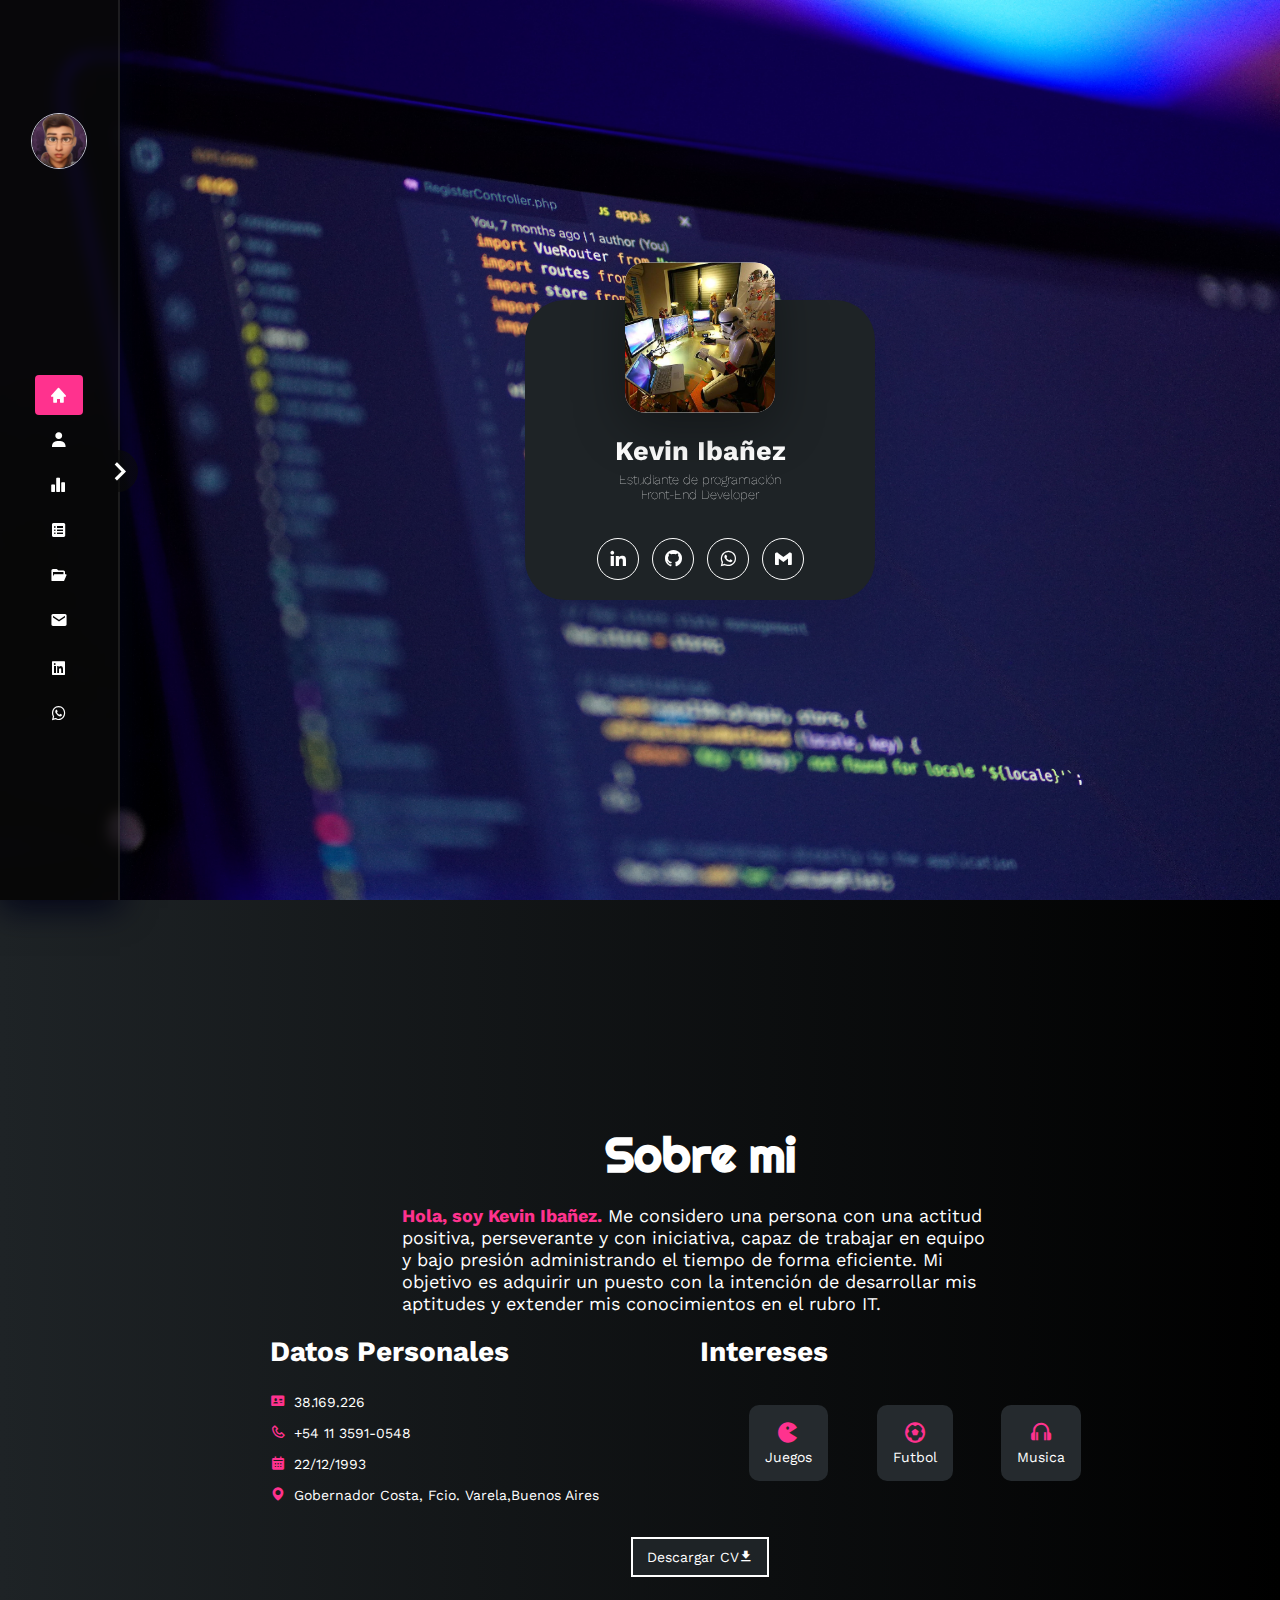
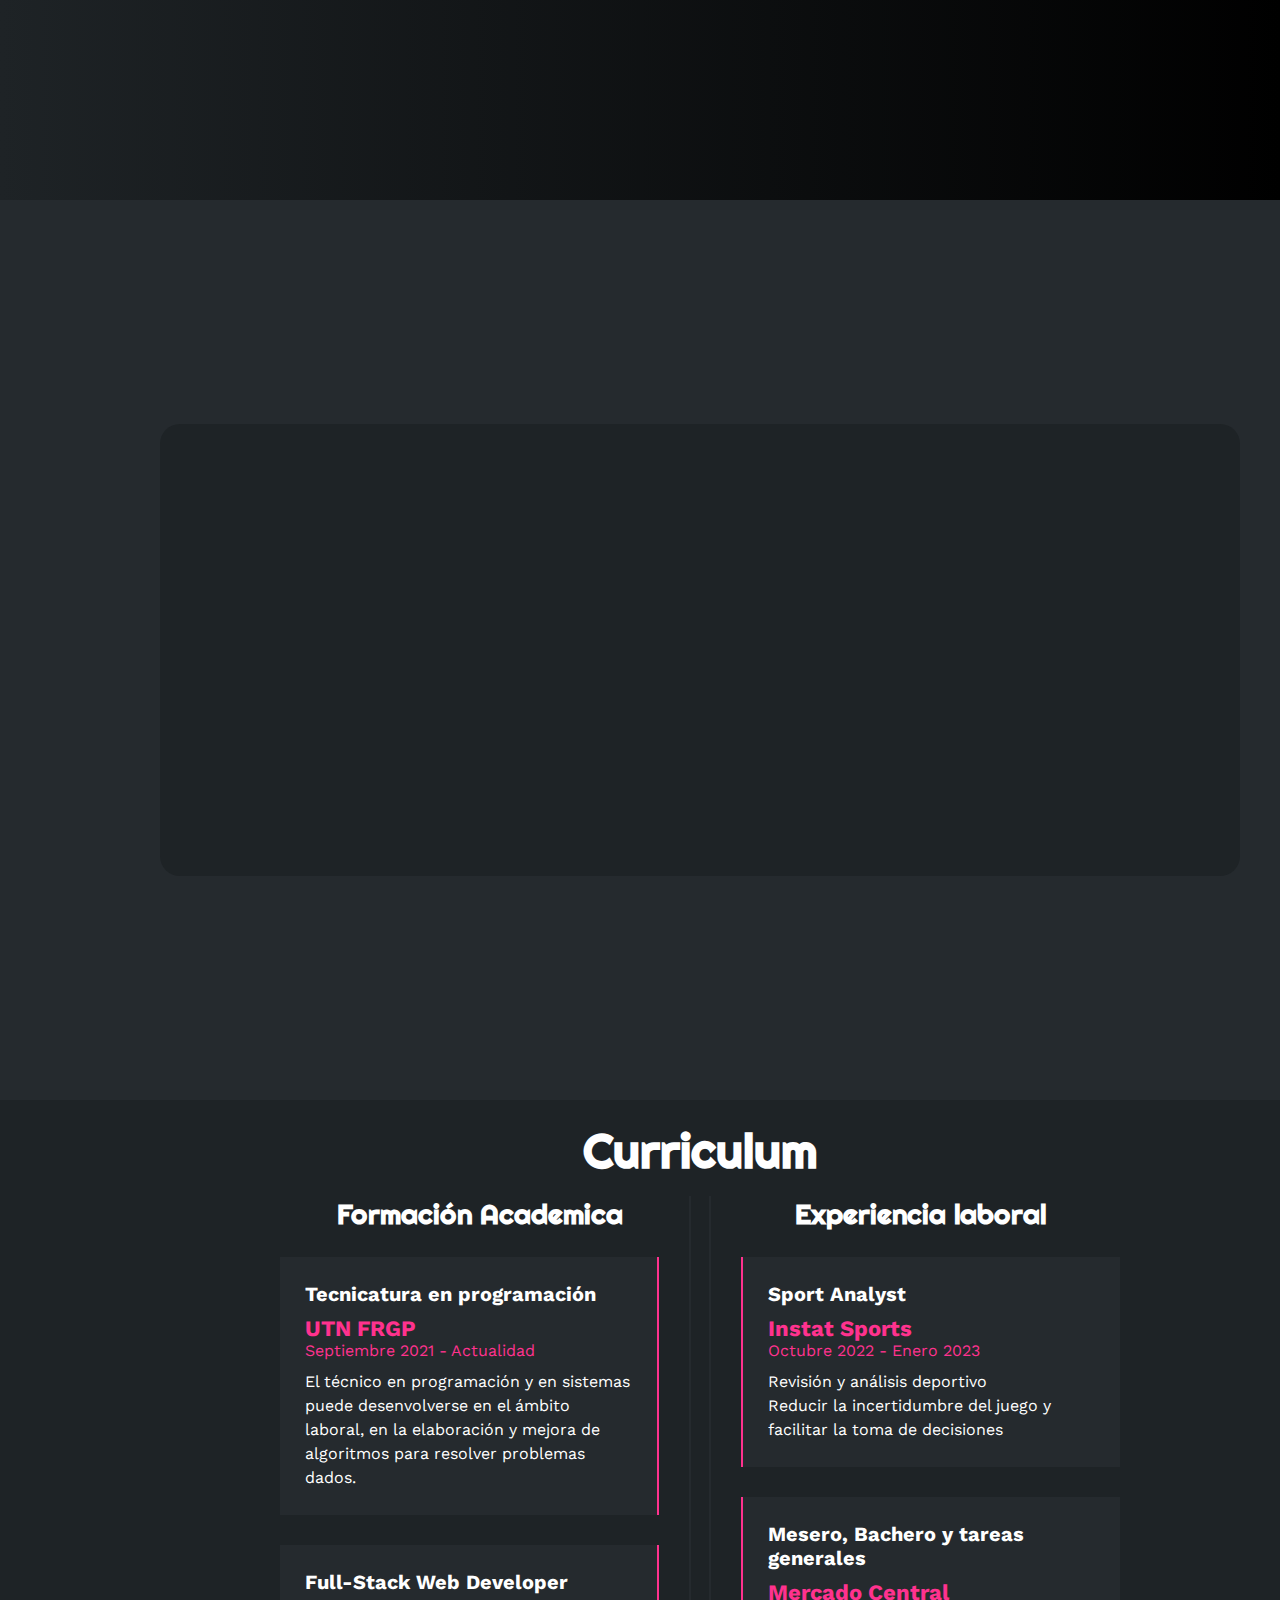
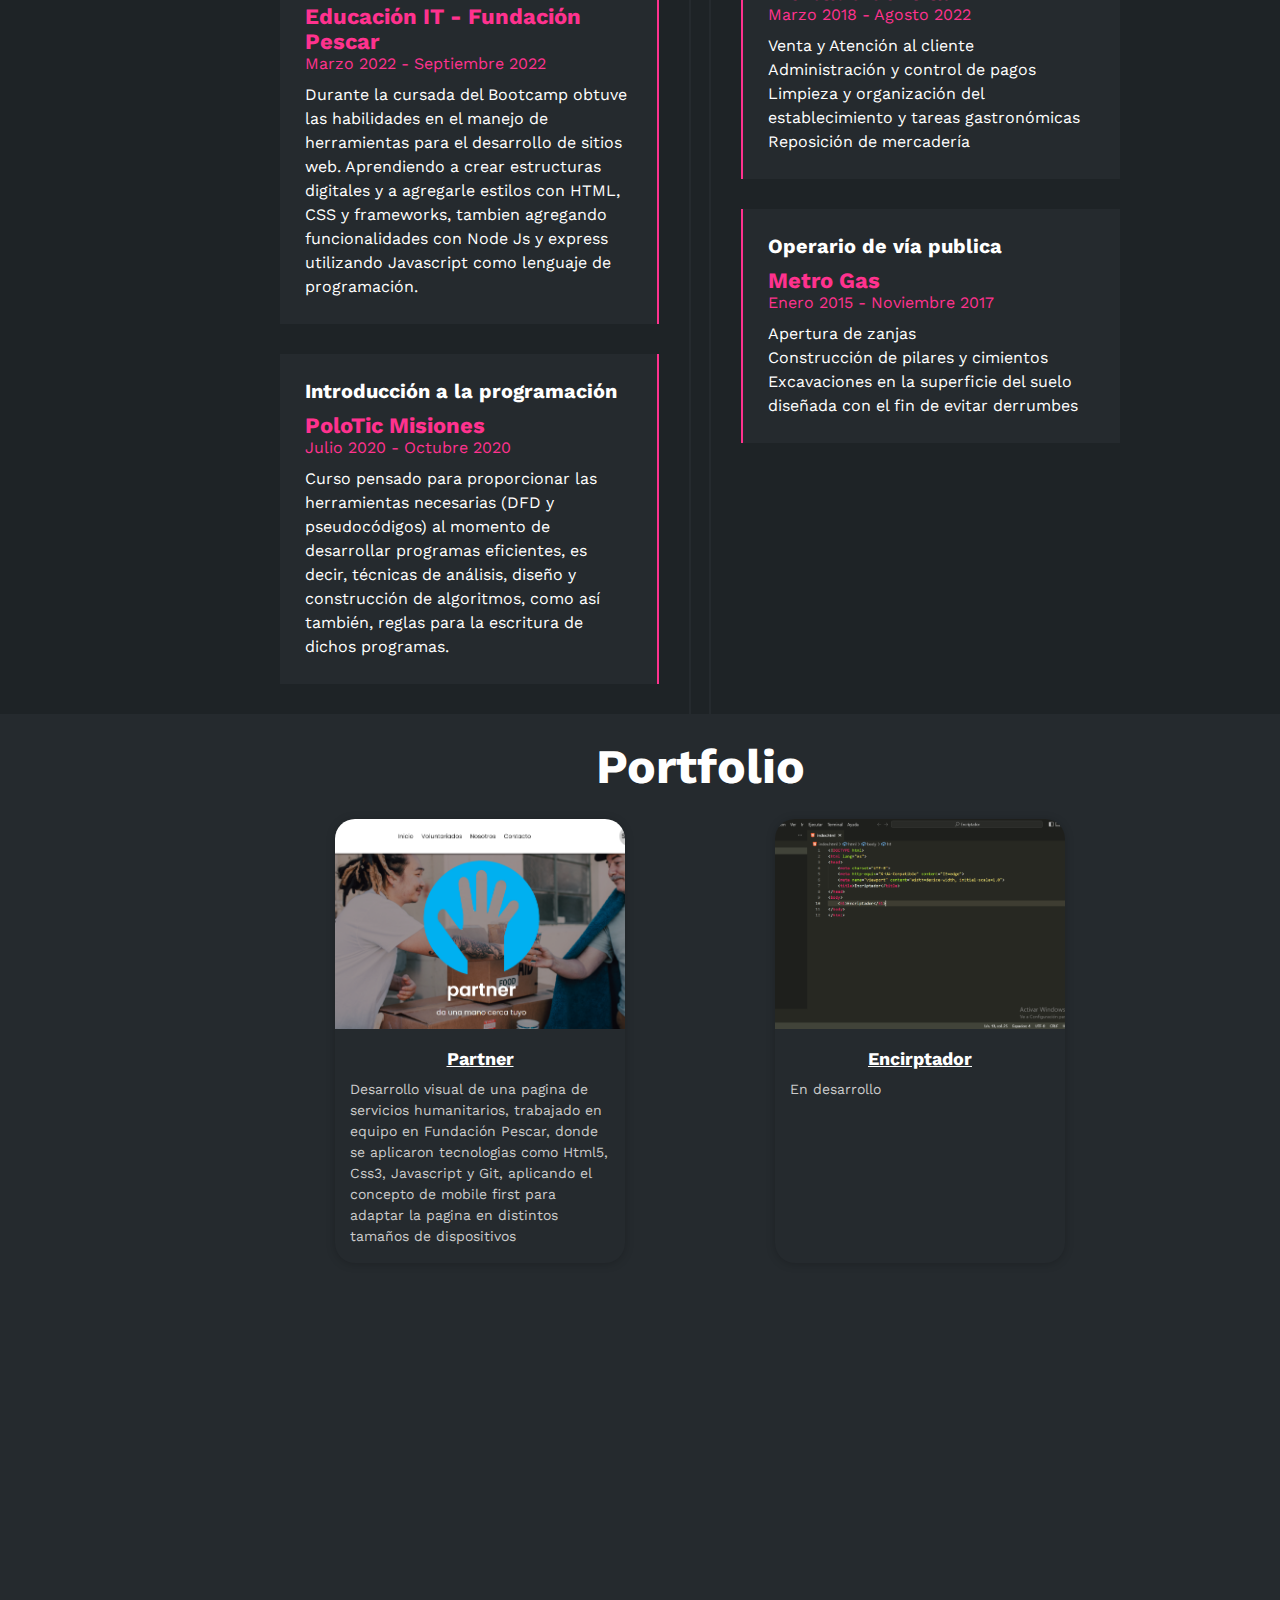
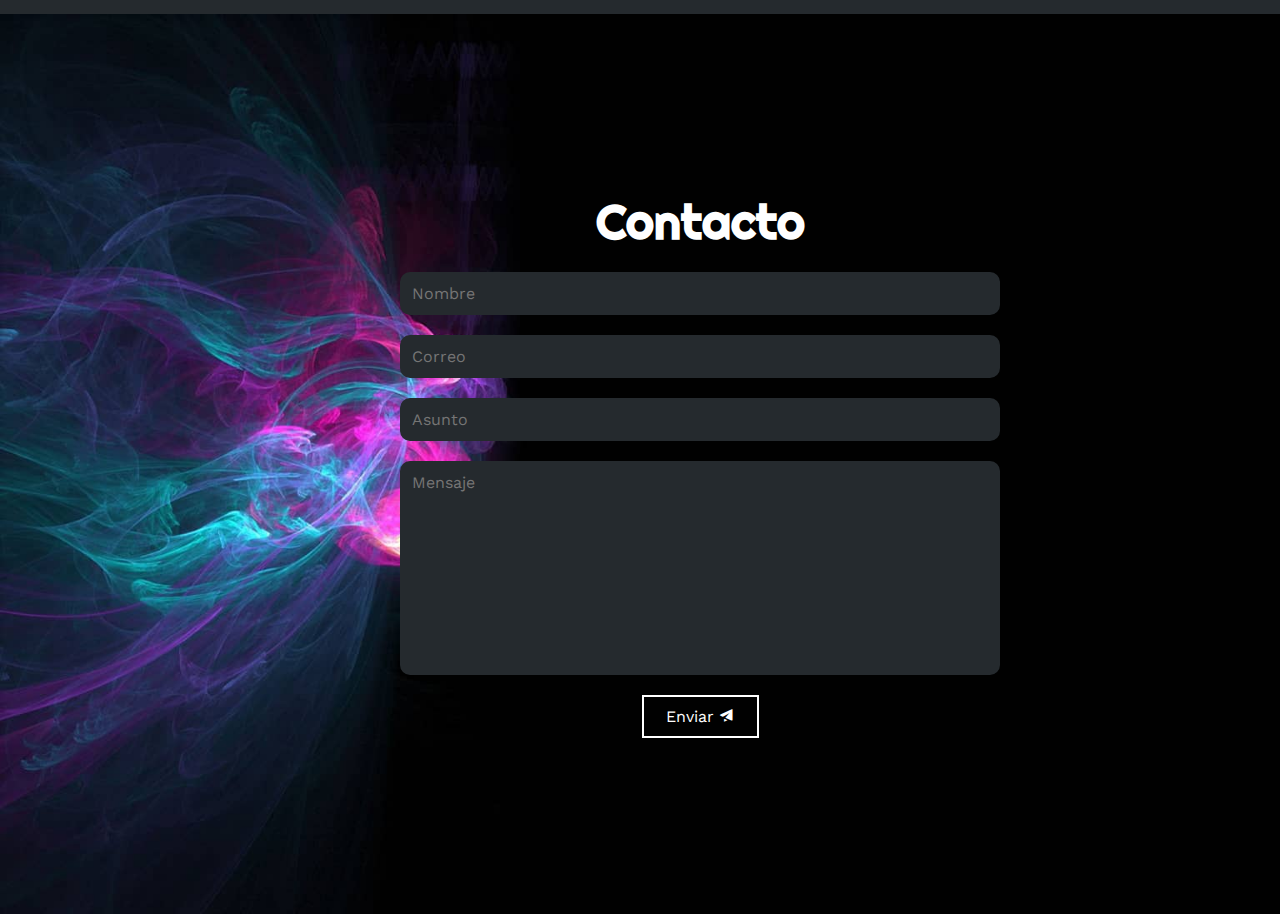
<file: index.html>
<!DOCTYPE html>
<html lang="es">

<head>
    <meta charset="UTF-8">
    <meta http-equiv="X-UA-Compatible" content="IE=edge">
    <meta name="viewport" content="width=device-width, initial-scale=1.0">

    <!-- Link box-icons -->
    <link href='https://unpkg.com/boxicons@2.1.4/css/boxicons.min.css' rel='stylesheet'>

    <!-- Link Css -->
    <link rel="stylesheet" href="css/style.css">

    <title>Kevin Ibañez - Portfolio</title>

</head>

<body>

    <div class="navbar-container">

        <div class="conteiner-bars">
            <i class='bx bx-menu' id="menu"></i>
        </div>

        <div class="sideBar" id="sideBar">

            <div class="navBar__logo">
                <img src="public/img/perfil.jpg" alt="kevin-ibañez">
                <h3>Kevin Ibañez</h3>
            </div>

            <nav class="sideBar__navBar">

                <ul class="navBar__nav">
                    <li class="nav-item active"> <!-- ACTIVE -->
                        <a href="#incio">
                            <i class='bx bxs-home'></i>
                            <span>Inicio</span>
                        </a>
                    </li>
                    <li class="nav-item">
                        <a href="#perfil">
                            <i class='bx bxs-user'></i>
                            <span>Perfil</span>
                        </a>
                    </li>
                    <li class="nav-item">
                        <a href="#skills">
                            <i class='bx bxs-bar-chart-alt-2'></i>
                            <span>Skills</span>
                        </a>
                    </li>
                    <li class="nav-item">
                        <a href="#curriculum">
                            <i class='bx bxs-spreadsheet'></i>
                            <span>Curriculum</span>
                        </a>
                    </li>
                    <li class="nav-item">
                        <a href="#portfolio">
                            <i class='bx bxs-folder-open'></i>
                            <span>Portfolio</span>
                        </a>
                    </li>
                    <li class="nav-item">
                        <a href="#contacto">
                            <i class='bx bxs-envelope'></i>
                            <span>Correo</span>
                        </a>
                    </li>
                </ul>
                
                <hr>
                
                <ul class="navBar__contact">
                    <li class="nav-item">
                        <a href="https://www.linkedin.com/in/kevin-ibanez-/" target="_blank">
                            <i class='bx bxl-linkedin-square'></i>
                            <span>Linkedin</span>
                        </a>
                    </li>
                    <li class="nav-item">
                        <a href="https://wa.me/5491135910548" target="_blank">
                            <i class='bx bxl-whatsapp'></i>
                            <span>Whatsapp</span>
                        </a>
                    </li>
                </ul>

            </nav>

            <div class="sideBar__toggle" id="toggle">
                <i class="bx bx-chevron-right"></i>
            </div>

        </div>

    </div>

    <main class="main-container">
        <!-- SECCIÓN INICIO -->
        <div class="inicio-container">
            <section class="section-inicio section" id="incio">
                <div class="profile-container hidden">
                    <div class="profile__img">
                        <img src="public/img/perfil-foto.jpg" alt="kevin-ibañez">
                    </div>
                    <div class="profile__detail">
                        <div class="name">
                            <h1>Kevin Ibañez</h1>
                            <h2>Estudiante de programación<br> Front-End Developer</h2>
                        </div>
                        <div class="redes">
                            <a href="https://www.linkedin.com/in/kevin-ibanez-/" target="_blank"><i class='bx bxl-linkedin'></i></a>
                            <a href="https://github.com/KevinElioIbanez" target="_blank"><i class='bx bxl-github'></i></a>
                            <a href="https://wa.me/5491135910548" target="_blank"><i class='bx bxl-whatsapp'></i></a>
                            <a href="mailto:kevinelioibanez@gmail.com"><i class='bx bxl-gmail'></i></a>
                        </div>
                    </div>
                </div>
            </section>
        </div>
        <!-- SECCIÓN PERFIL -->
        <div class="perfil-container">
            <section class="section-perfil section" id="perfil">
                <div class="about-container">
                    <div class="about__mi">
                        <h3>Sobre mi</h3>
                        <p>
                            <span>Hola, soy Kevin Ibañez.</span> Me considero una persona con una actitud
                            positiva, perseverante y con iniciativa, capaz de
                            trabajar en equipo y bajo presión administrando
                            el tiempo de forma eficiente.
                            Mi objetivo es adquirir un puesto con la intención
                            de desarrollar mis aptitudes y extender mis
                            conocimientos en el rubro IT.
                        </p>
                    </div>
                    <div class="about__details">
                        <!-- Datos personales -->
                        <div class="datos-personales">
                            <h4>Datos Personales</h4>
                            <ul>
                                <li>
                                    <strong><i class='bx bxs-id-card'></i></strong><span>38.169.226</span>
                                </li>
                                <li>
                                    <strong><i class='bx bx-phone'></i></strong><span>+54 11 3591-0548</span>
                                </li>
                                <li>
                                    <strong><i class='bx bxs-calendar'></i></strong><span>22/12/1993</span>
                                </li>
                                <li>
                                    <strong><i class='bx bxs-map'></i></strong><span>Gobernador Costa, Fcio.
                                        Varela,Buenos Aires</span>
                                </li>
                            </ul>
                        </div>
                        <!-- Datos intereses -->
                        <div class="datos-intereses">
                            <h4>Intereses</h4>
                            <ul>
                                <li>
                                    <strong><i class='bx bxs-game'></i></strong>
                                    <span>Juegos</span>
                                </li>
                                <li>
                                    <strong>
                                        <i class='bx bx-football'></i>
                                    </strong>
                                    <span>Futbol</span>
                                </li>
                                <li>
                                    <strong>
                                        <i class='bx bx-headphone'></i>
                                    </strong>
                                    <span>Musica</span>
                                </li>
                            </ul>
                        </div>
                    </div>
                    <button>
                        <a download="CV Kevin Ibañez" href="public/CV Kevin Ibañez.pdf" style="color: white;">
                            <span>Descargar CV</span><i class='bx bxs-download'></i>
                        </a>
                    </button>
                </div>
            </section>
        </div>
        <!-- SECCIÓN SKILLS -->
        <div class="skills-container">
            <section class="section-skills section" id="skills">
                <div class="skills__container">
                    <div class="skills__tec hiddenLateralLeft">
                        <h3>Skills</h3>
                        <div class="programing-container">
                            <ul>
                                <li>
                                    <i class='bx bxl-html5'></i>
                                    <span>Html5</span>
                                </li>
                                <li>
                                    <i class='bx bxl-css3'></i>
                                    <span>Css3</span>
                                </li>
                                <li>
                                    <i class='bx bxl-javascript'></i>
                                    <span>Javascript</span>
                                </li>
                                <li>
                                    <i class='bx bxl-react'></i>
                                    <span>React.js</span>
                                </li>
                            </ul>
                        </div>
                    </div>
                    <div class="skills__soft hiddenLateralLeft">
                        <h3>Soft-Skills</h3>
                        <div class="soft-container">
                            <ul>
                                <li><span>Perseverancia</span></li>
                                <li><span>Honestidad</span></li>
                                <li><span>Pensamiento critico</span></li>
                                <li><span>Trabajo en equipo</span></li>
                            </ul>
                        </div>
                    </div>
                </div>
            </section>
        </div>
        <!-- SECCIÓN CURRICULUM -->
        <div class="curriculum-container">
            <section class="section-curriculum section" id="curriculum">
                <div class="curriculum__container">
                    <h3>Curriculum</h3>
                    <div class="fila">
                        <div class="col izquierda">
                            <h3>Formación Academica</h3>
                            <div class="item izq">
                                <h4>Tecnicatura en programación</h4>
                                <span class="casa">UTN FRGP</span>
                                <span class="fecha">Septiembre 2021 - Actualidad</span>
                                <p>
                                    El técnico en programación y en sistemas puede desenvolverse en el ámbito laboral,
                                    en la elaboración y mejora de algoritmos para resolver problemas dados.
                                </p>
                                <div class="conectori">
                                    <div class="circuloi"></div>
                                </div>
                            </div>
                            <div class="item izq">
                                <h4>Full-Stack Web Developer</h4>
                                <span class="casa">Educación IT - Fundación Pescar</span>
                                <span class="fecha">Marzo 2022 - Septiembre 2022</span>
                                <p>
                                    Durante la cursada del Bootcamp obtuve las
                                    habilidades en el manejo de herramientas para el
                                    desarrollo de sitios web. Aprendiendo a crear estructuras
                                    digitales y a agregarle estilos con HTML, CSS y
                                    frameworks, tambien agregando funcionalidades con Node Js y express utilizando Javascript como lenguaje de programación.
                                </p>
                                <div class="conectori">
                                    <div class="circuloi"></div>
                                </div>
                            </div>
                            <div class="item izq">
                                <h4>Introducción a la programación</h4>
                                <span class="casa">PoloTic Misiones</span>
                                <span class="fecha">Julio 2020 - Octubre 2020</span>
                                <p>
                                    Curso pensado para proporcionar las herramientas necesarias (DFD y
                                    pseudocódigos) al momento de desarrollar programas eficientes, es decir,
                                    técnicas de análisis, diseño y construcción de algoritmos, como así también,
                                    reglas para la escritura de dichos programas.
                                </p>
                                <div class="conectori">
                                    <div class="circuloi"></div>
                                </div>
                            </div>
                        </div>
                        <div class="col derecha">
                            <h3>Experiencia laboral</h3>
                            <div class="item der">
                                <h4>Sport Analyst</h4>
                                <span class="casa">Instat Sports</span>
                                <span class="fecha">Octubre 2022 - Enero 2023</span>
                                <ul>
                                    <li>Revisión y análisis deportivo</li> 
                                    <li>Reducir la incertidumbre del juego y facilitar la toma de decisiones</li> 
                                </ul>
                                <div class="conectori">
                                    <div class="circuloi"></div>
                                </div>
                            </div>
                            <div class="item der">
                                <h4>Mesero, Bachero y tareas generales</h4>
                                <span class="casa">Mercado Central</span>
                                <span class="fecha">Marzo 2018 - Agosto 2022</span>
                                <ul>
                                    <li>Venta y Atención al cliente</li>
                                    <li>Administración y control de pagos</li>
                                    <li>Limpieza y organización del establecimiento y tareas gastronómicas</li>
                                    <li>Reposición de mercadería</li>
                                </ul>
                                <div class="conectori">
                                    <div class="circuloi"></div>
                                </div>
                            </div>
                            <div class="item der">
                                <h4>Operario de vía publica</h4>
                                <span class="casa">Metro Gas</span>
                                <span class="fecha">Enero 2015 - Noviembre 2017</span>
                                <ul>
                                    <li>Apertura de zanjas</li>
                                    <li>Construcción de pilares y cimientos</li>
                                    <li>Excavaciones en la superficie del suelo diseñada con el fin de evitar derrumbes</li>
                                </ul>
                                <div class="conectori">
                                    <div class="circuloi"></div>
                                </div>
                            </div>
                        </div>
                    </div>
                </div>
            </section>
        </div>
        <!-- SECCIÓN PORTFOLIO -->
        <div class="portfolio-container">
            <section class="section-portfolio section" id="portfolio">
                <div class="portfolio__container">
                    <h3>Portfolio</h3>
                    <div class="portfolio-cards">
                        <article class="card">
                            <a href="https://kevin-ibanez-partner.netlify.app/">
                                <div class="card__img">
                                    <img src="public/img/Partner.png" alt="">
                                </div>
                                <div class="card__contenido">
                                    <h4>Partner</h4>
                                    <p>
                                        Desarrollo visual de una pagina de servicios humanitarios, trabajado en equipo en Fundación Pescar, donde se aplicaron tecnologias como Html5, Css3, Javascript y Git, aplicando el concepto de mobile first para adaptar la pagina en distintos tamaños de dispositivos
                                    </p>
                                </div>
                            </a>
                        </article>
                        <article class="card">
                            <a href="">
                                <div class="card__img">
                                    <img src="public/img/encriptador.png" alt="">
                                </div>
                                <div class="card__contenido">
                                    <h4>Encirptador</h4>
                                    <p>
                                        En desarrollo
                                    </p>
                                </div>
                            </a>
                        </article>
                    </div>
                </div>
            </section>
        </div>
        <!-- SECCIÓN CONTACTO -->
        <div class="contacto-container">
            <section class="section-contacto section" id="contacto">
                <div class="contacto">
                    <h3>Contacto</h3>
                    <div class="fila">
                        <!-- Formulario -->
                        <form class="col" action="https://formsubmit.co/kevinelioibanez@gmail.com" method="POST">
                            <input name="name" type="text" placeholder="Nombre" required>
                            <input name="email" type="email" placeholder="Correo" required>
                            <input name="asunto" type="text" placeholder="Asunto" required>
                            <textarea name="mensaje" id="" cols="30" rows="10" placeholder="Mensaje"></textarea>
                            <button type="submit">
                                Enviar
                                <i class='bx bxs-paper-plane'></i>
                                <span class="overlay"></span>
                            </button>

                            <input type="hidden" name="_next" value="https://kevinelioibanez.github.io/">
                            <input type="hidden" name="_captcha" value="false">

                        </form>
                    </div>
                </div>
            </section>
        </div>
    </main>

    <script src="js/script.js"></script>

</body>

</html>
</file>
<file: css/style.css>
@import url(navbar.css);
@import url(inicio.css);
@import url(perfil.css);
@import url(skills.css);
@import url(portfolio.css);
@import url(curriculum.css);
@import url(contacto.css);

@import url('https://fonts.googleapis.com/css2?family=Righteous&family=Work+Sans:wght@100;300;400;600;800&display=swap');

:root {  
    --titulo : 'Righteous', cursive;
}

* {
    margin: 0;
    padding: 0;
    box-sizing: border-box;
    list-style: none;
    text-decoration: none;
    font-family: 'Work Sans', sans-serif;
    transition: all .4s ease-in-out;
}

body {
    min-height: 100vh;
}

.main-container {
    height: 100%;
    background: #1e2326;
    background: -webkit-linear-gradient(to left, #000000, #1e2326);
    background: linear-gradient(to left, #000000, #1e2326);
}

.inicio-container, .perfil-container, .skills-container, .portfolio-container, .curriculum-container, .contacto-container {
    display: flex;
    justify-content: flex-end;
}

.section {

    padding: 0 20px;
    
}

@media (min-width: 768px) {

    .section {
        padding: 0 40px;
    }

    .section--move {
        width: calc(100% - 360px);
    }

}

.hidden {
    opacity: 0;
    filter: blur(5px);
    transform: translateY(-100%);
    transition: all .8s linear;
    scale: 0;
}

.hiddenLateralRight {
    overflow: hidden;
    transform: translateX(400%);
    transition: all 1s linear;
    opacity: 0;
    filter: blur(5px);
}

.hiddenLateralLeft {
    transform: translateX(-100%);
    transition: all 1s linear;
    opacity: 0;
    filter: blur(5px);
}

.show {
    scale: 1;
    opacity: 1;
    filter: blur(0);
    transform: translateY(0%);
}




.titulo {
    font-size: 32px !important;
    margin-top: 10px !important;
    margin-bottom: 12px !important;
}

.parrafo {
    font-size: 16px !important;
    margin-bottom: 12px !important;
}

.detalles {
    font-size: 16px !important;
    margin-bottom: 20px !important;
}

.intereses {
    display: grid !important;
    grid-template-columns: 1fr !important;
    place-content: center !important;
}

.interes {
    margin: 0 auto 5px !important;
    padding: 6px 8px !important;
    width: 60% !important;
}

.portfolio-altura {
    height: 100% !important;
}
</file>
